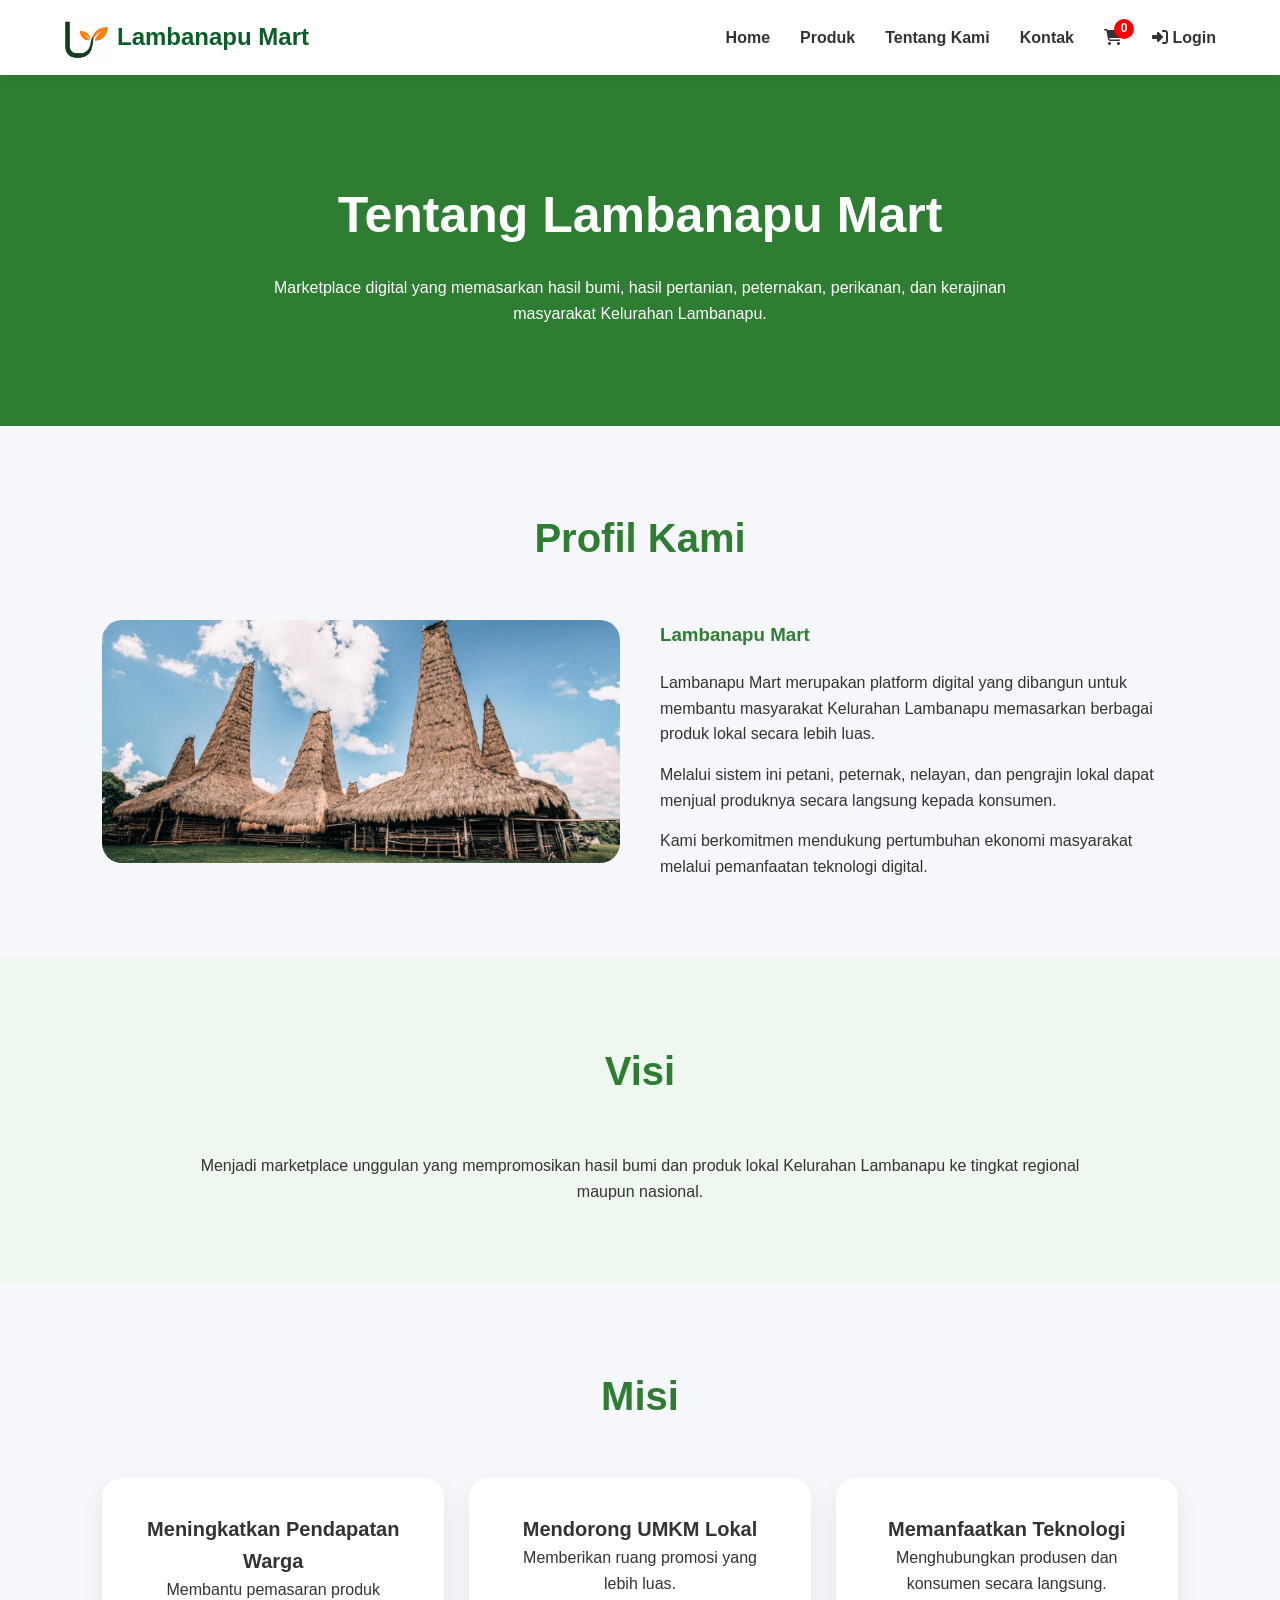
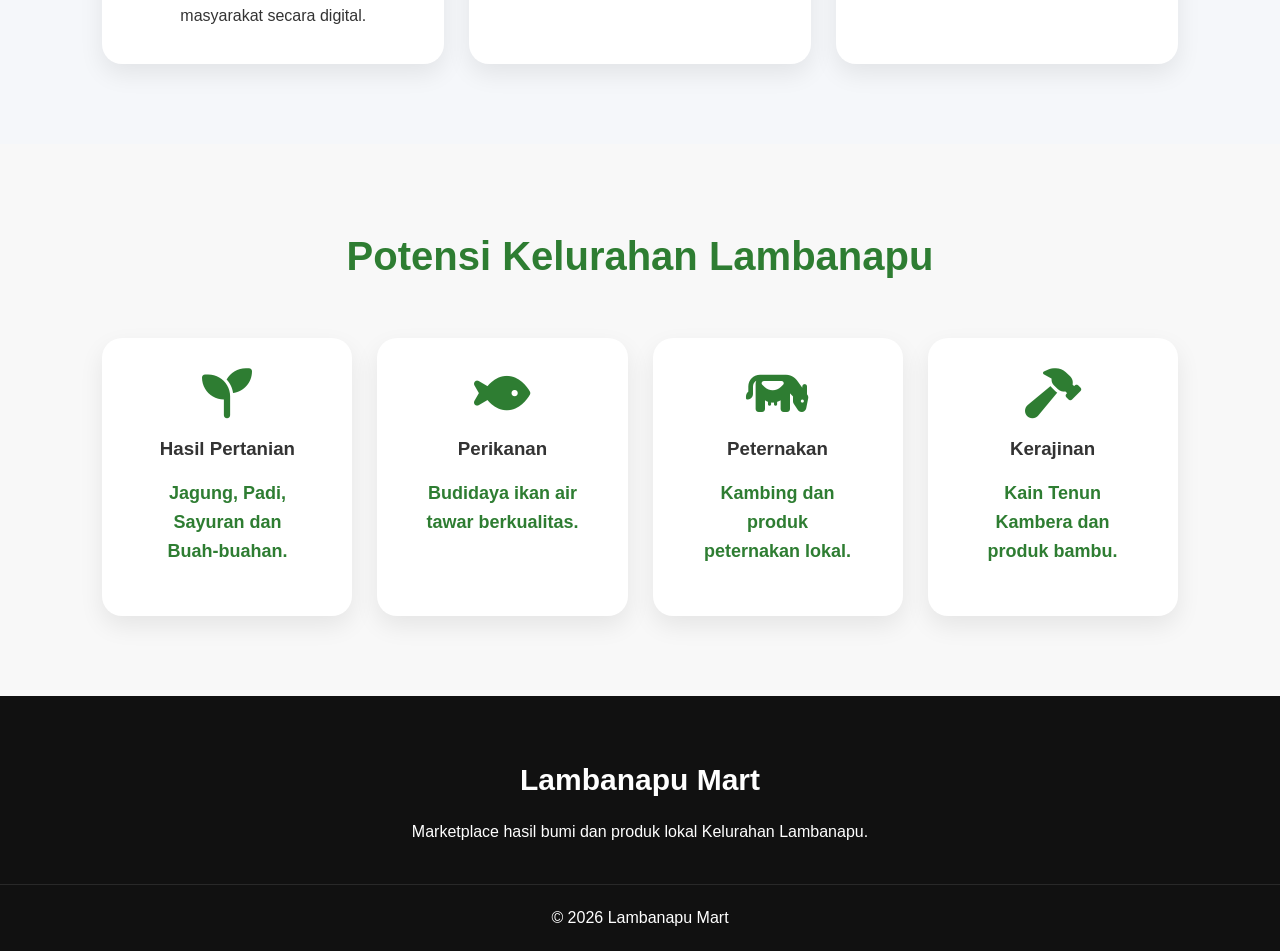
<file: about.html>
<!doctype html>
<html lang="id">

<head>
    <meta charset="UTF-8" />
    <meta name="viewport" content="width=device-width, initial-scale=1.0" />
    <title>Tentang Kami - Lambanapu Mart</title>
    <link rel="stylesheet" href="css/style.css" />
    <link rel="stylesheet" href="https://cdnjs.cloudflare.com/ajax/libs/font-awesome/6.5.1/css/all.min.css" />
    <link rel="icon" type="image/png" sizes="16x16" href="/assets/icons/logo website.png" />
</head>

<body>
    <header class="header">
        <div class="logo">
            <img src="assets/icons/logo website.png" alt="Logo Lambanapu Mart" />
            <span>Lambanapu Mart</span>
        </div>
        <nav>
            <ul id="navMenu">
                <li><a href="index.html">Home</a></li>
                <li><a href="products.html">Produk</a></li>
                <li><a href="about.html">Tentang Kami</a></li>
                <li><a href="contact.html">Kontak</a></li>
                <li>
                    <a href="cart.html" class="cart-btn">
                        <i class="fas fa-shopping-cart"></i>
                        <span id="cartCount">0</span>
                    </a>
                </li>
            </ul>
        </nav>
    </header>

    <section style="
        background: #2e7d32;
        color: white;
        text-align: center;
        padding: 100px 8%;
      ">
        <h1 style="font-size: 50px; margin-bottom: 20px">
            Tentang Lambanapu Mart
        </h1>
        <p style="max-width: 800px; margin: auto">
            Marketplace digital yang memasarkan hasil bumi, hasil pertanian,
            peternakan, perikanan, dan kerajinan masyarakat Kelurahan Lambanapu.
        </p>
    </section>

    <section>
        <div class="section-title">
            <h2>Profil Kami</h2>
        </div>
        <div style="
          max-width: 1100px;
          margin: auto;
          display: grid;
          grid-template-columns: repeat(auto-fit, minmax(400px, 1fr));
          gap: 40px;
        ">
            <div>
                <img src="assets/images/banner.jpeg" style="border-radius: 20px; width: 100%; height: auto" />
            </div>
            <div>
                <h3 style="margin-bottom: 20px; color: #2e7d32">Lambanapu Mart</h3>
                <p style="margin-bottom: 15px">
                    Lambanapu Mart merupakan platform digital yang dibangun untuk
                    membantu masyarakat Kelurahan Lambanapu memasarkan berbagai produk
                    lokal secara lebih luas.
                </p>
                <p style="margin-bottom: 15px">
                    Melalui sistem ini petani, peternak, nelayan, dan pengrajin lokal
                    dapat menjual produknya secara langsung kepada konsumen.
                </p>
                <p>
                    Kami berkomitmen mendukung pertumbuhan ekonomi masyarakat melalui
                    pemanfaatan teknologi digital.
                </p>
            </div>
        </div>
    </section>

    <section style="background: #eef8ef">
        <div class="section-title">
            <h2>Visi</h2>
        </div>
        <div style="max-width: 900px; margin: auto; text-align: center">
            <p>
                Menjadi marketplace unggulan yang mempromosikan hasil bumi dan produk
                lokal Kelurahan Lambanapu ke tingkat regional maupun nasional.
            </p>
        </div>
    </section>

    <section>
        <div class="section-title">
            <h2>Misi</h2>
        </div>
        <div class="kategori-grid">
            <div class="kategori-card">
                <h3>Meningkatkan Pendapatan Warga</h3>
                <p>Membantu pemasaran produk masyarakat secara digital.</p>
            </div>
            <div class="kategori-card">
                <h3>Mendorong UMKM Lokal</h3>
                <p>Memberikan ruang promosi yang lebih luas.</p>
            </div>
            <div class="kategori-card">
                <h3>Memanfaatkan Teknologi</h3>
                <p>Menghubungkan produsen dan konsumen secara langsung.</p>
            </div>
        </div>
    </section>

    <section style="background: #f8f8f8">
        <div class="section-title">
            <h2>Potensi Kelurahan Lambanapu</h2>
        </div>
        <div class="featured-grid">
            <div class="product-card">
                <div style="padding: 30px; text-align: center">
                    <i class="fas fa-seedling" style="font-size: 50px; color: #2e7d32"></i>
                    <h3>Hasil Pertanian</h3>
                    <p>Jagung, Padi, Sayuran dan Buah-buahan.</p>
                </div>
            </div>
            <div class="product-card">
                <div style="padding: 30px; text-align: center">
                    <i class="fas fa-fish" style="font-size: 50px; color: #2e7d32"></i>
                    <h3>Perikanan</h3>
                    <p>Budidaya ikan air tawar berkualitas.</p>
                </div>
            </div>
            <div class="product-card">
                <div style="padding: 30px; text-align: center">
                    <i class="fas fa-cow" style="font-size: 50px; color: #2e7d32"></i>
                    <h3>Peternakan</h3>
                    <p>Kambing dan produk peternakan lokal.</p>
                </div>
            </div>
            <div class="product-card">
                <div style="padding: 30px; text-align: center">
                    <i class="fas fa-hammer" style="font-size: 50px; color: #2e7d32"></i>
                    <h3>Kerajinan</h3>
                    <p>Kain Tenun Kambera dan produk bambu.</p>
                </div>
            </div>
        </div>
    </section>

    <footer>
        <div class="footer-content">
            <h3>Lambanapu Mart</h3>
            <p>Marketplace hasil bumi dan produk lokal Kelurahan Lambanapu.</p>
        </div>
        <div class="copyright">© 2026 Lambanapu Mart</div>
    </footer>

    <script src="js/cart.js"></script>
</body>

</html>
</file>
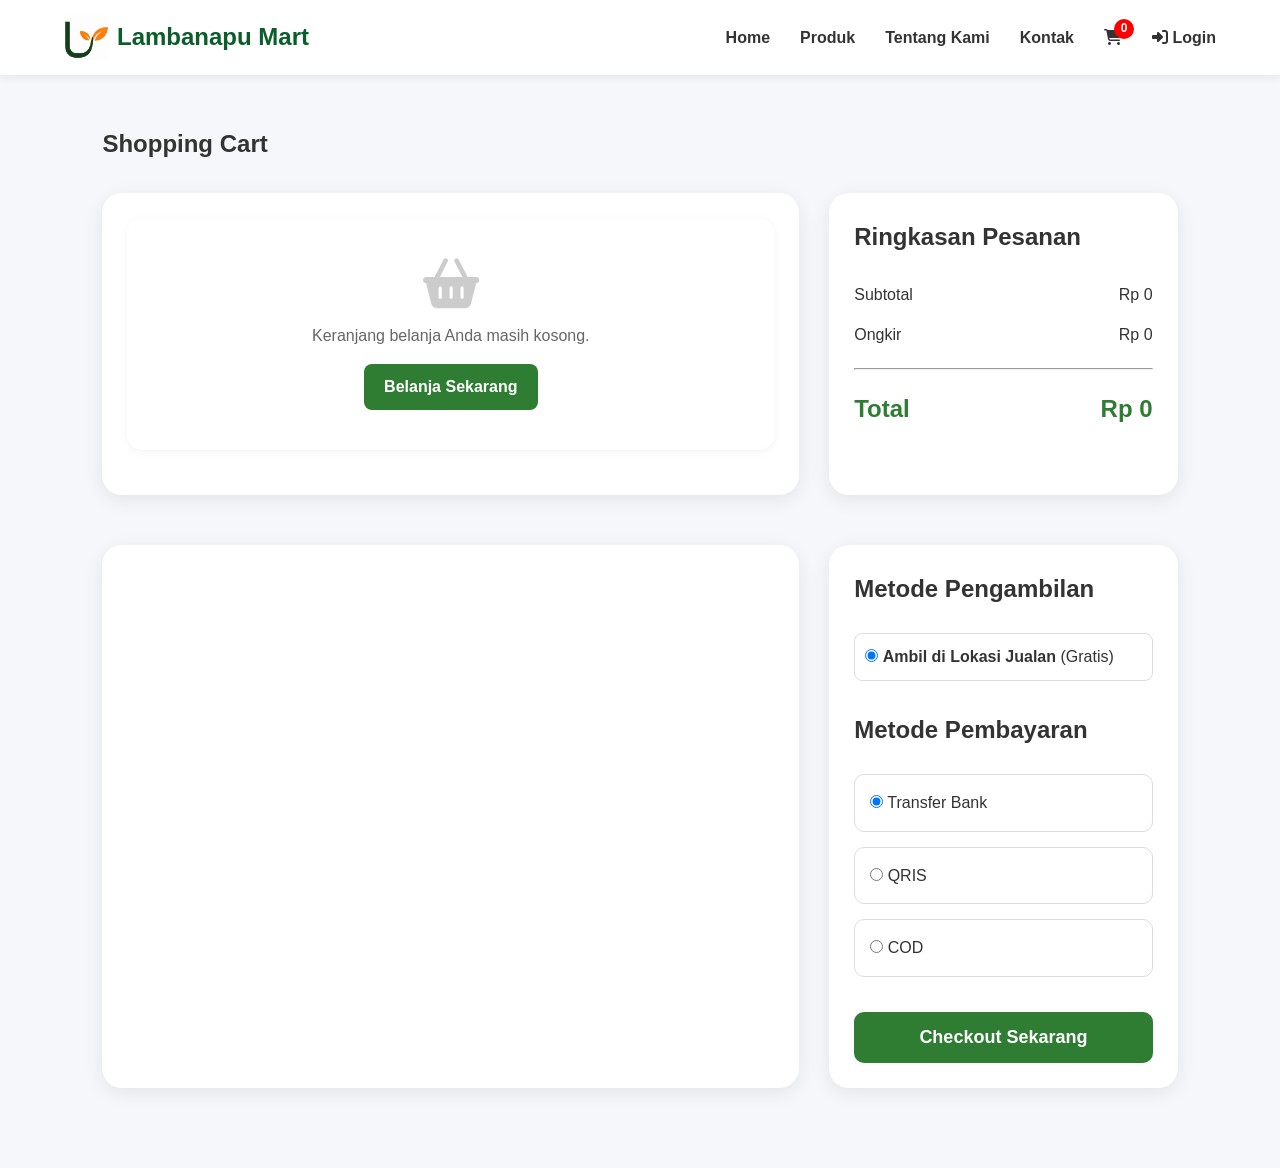
<file: cart.html>
<!doctype html>
<html lang="id">

<head>
    <meta charset="UTF-8" />
    <meta name="viewport" content="width=device-width, initial-scale=1.0" />
    <title>Shopping Cart - Lambanapu Mart</title>
    <link rel="stylesheet" href="css/style.css" />
    <link rel="stylesheet" href="https://cdnjs.cloudflare.com/ajax/libs/font-awesome/6.5.1/css/all.min.css" />
    <link rel="icon" type="image/png" sizes="16x16" href="/assets/icons/logo website.png" />
</head>

<body>
    <header class="header">
        <div class="logo">
            <img src="assets/icons/logo website.png" alt="Logo Lambanapu Mart" />
            <span>Lambanapu Mart</span>
        </div>
        <nav>
            <ul id="navMenu">
                <li><a href="index.html">Home</a></li>
                <li><a href="products.html">Produk</a></li>
                <li><a href="about.html">Tentang Kami</a></li>
                <li><a href="contact.html">Kontak</a></li>
                <li>
                    <a href="cart.html" class="cart-btn">
                        <i class="fas fa-shopping-cart"></i>
                        <span id="cartCount">0</span>
                    </a>
                </li>
            </ul>
        </nav>
    </header>

    <section class="cart-page">
        <h1 style="margin-bottom: 30px">Shopping Cart</h1>
        <div class="cart-layout">
            <div class="cart-left">
                <div id="cartItems"></div>
            </div>

            <div class="cart-right">
                <h2 style="margin-bottom: 25px">Ringkasan Pesanan</h2>
                <div class="summary-row">
                    <span>Subtotal</span>
                    <span id="subtotal">Rp 0</span>
                </div>
                <div class="summary-row">
                    <span>Ongkir</span>
                    <span id="shipping">Rp 0</span>
                </div>
                <hr style="margin: 20px 0" />
                <div class="summary-row total">
                    <span>Total</span>
                    <span id="total">Rp 0</span>
                </div>
            </div>
        </div>
    </section>

    <section style="padding-top: 0">
        <div class="cart-layout">
            <div class="cart-left">
                <div id="addressContainer" style="display: none">
                    <h2 style="margin-bottom: 25px">Alamat Pengiriman</h2>
                    <input type="text" id="nama" placeholder="Nama Lengkap" class="form-input" />
                    <input type="text" id="telepon" placeholder="Nomor Telepon" class="form-input" />
                    <textarea id="alamat" placeholder="Alamat Lengkap" class="form-input"
                        style="height: 120px"></textarea>
                </div>
            </div>

            <div class="cart-right">
                <div class="form-group" style="margin-bottom: 30px">
                    <h2 style="margin-bottom: 25px">Metode Pengambilan</h2>

                    <div class="method-option" style="
                margin-bottom: 10px;
                padding: 10px;
                border: 1px solid #ddd;
                border-radius: 8px;
              ">
                        <label style="cursor: pointer; display: block; width: 100%">
                            <input type="radio" name="delivery" value="pickup" checked />
                            <strong>Ambil di Lokasi Jualan</strong> (Gratis)
                        </label>
                    </div>

                    <div id="deliveryContainer" style="display: none; margin-bottom: 10px">
                        <div class="method-option" style="
                  padding: 10px;
                  border: 1px solid #ddd;
                  border-radius: 8px;
                ">
                            <label style="cursor: pointer; display: block; width: 100%">
                                <input type="radio" name="delivery" value="delivery" />
                                <strong>Pengantaran ke Alamat</strong> (Minimal Belanja
                                Rp50.000)
                            </label>
                        </div>
                    </div>

                    <div id="locationContainer" style="
                display: none;
                margin-top: 15px;
                padding: 15px;
                border-left: 3px solid #2ecc71;
                background-color: #f9f9f9;
                border-radius: 0 8px 8px 0;
              ">
                        <p style="margin-bottom: 10px; font-weight: bold">
                            Pilih Wilayah Pengantaran:
                        </p>
                        <div style="margin-bottom: 8px">
                            <label style="cursor: pointer">
                                <input type="radio" name="location_type" value="dalam_kota" checked />
                                Dalam Kota (Gratis Ongkir)
                            </label>
                        </div>
                        <div>
                            <label style="cursor: pointer">
                                <input type="radio" name="location_type" value="luar_kota" />
                                Luar Kota (Tarif Sesuai Jarak / Grab)
                            </label>
                        </div>
                    </div>
                </div>

                <h2 style="margin-bottom: 25px">Metode Pembayaran</h2>
                <label class="payment">
                    <input type="radio" name="payment" value="Transfer Bank" checked />
                    Transfer Bank
                </label>
                <label class="payment">
                    <input type="radio" name="payment" value="QRIS" />
                    QRIS
                </label>
                <label class="payment">
                    <input type="radio" name="payment" value="COD" />
                    COD
                </label>

                <button class="checkout-final" onclick="checkout()" style="margin-top: 20px">
                    Checkout Sekarang
                </button>
            </div>
        </div>
    </section>

    <script src="js/cart.js"></script>
</body>

</html>
</file>
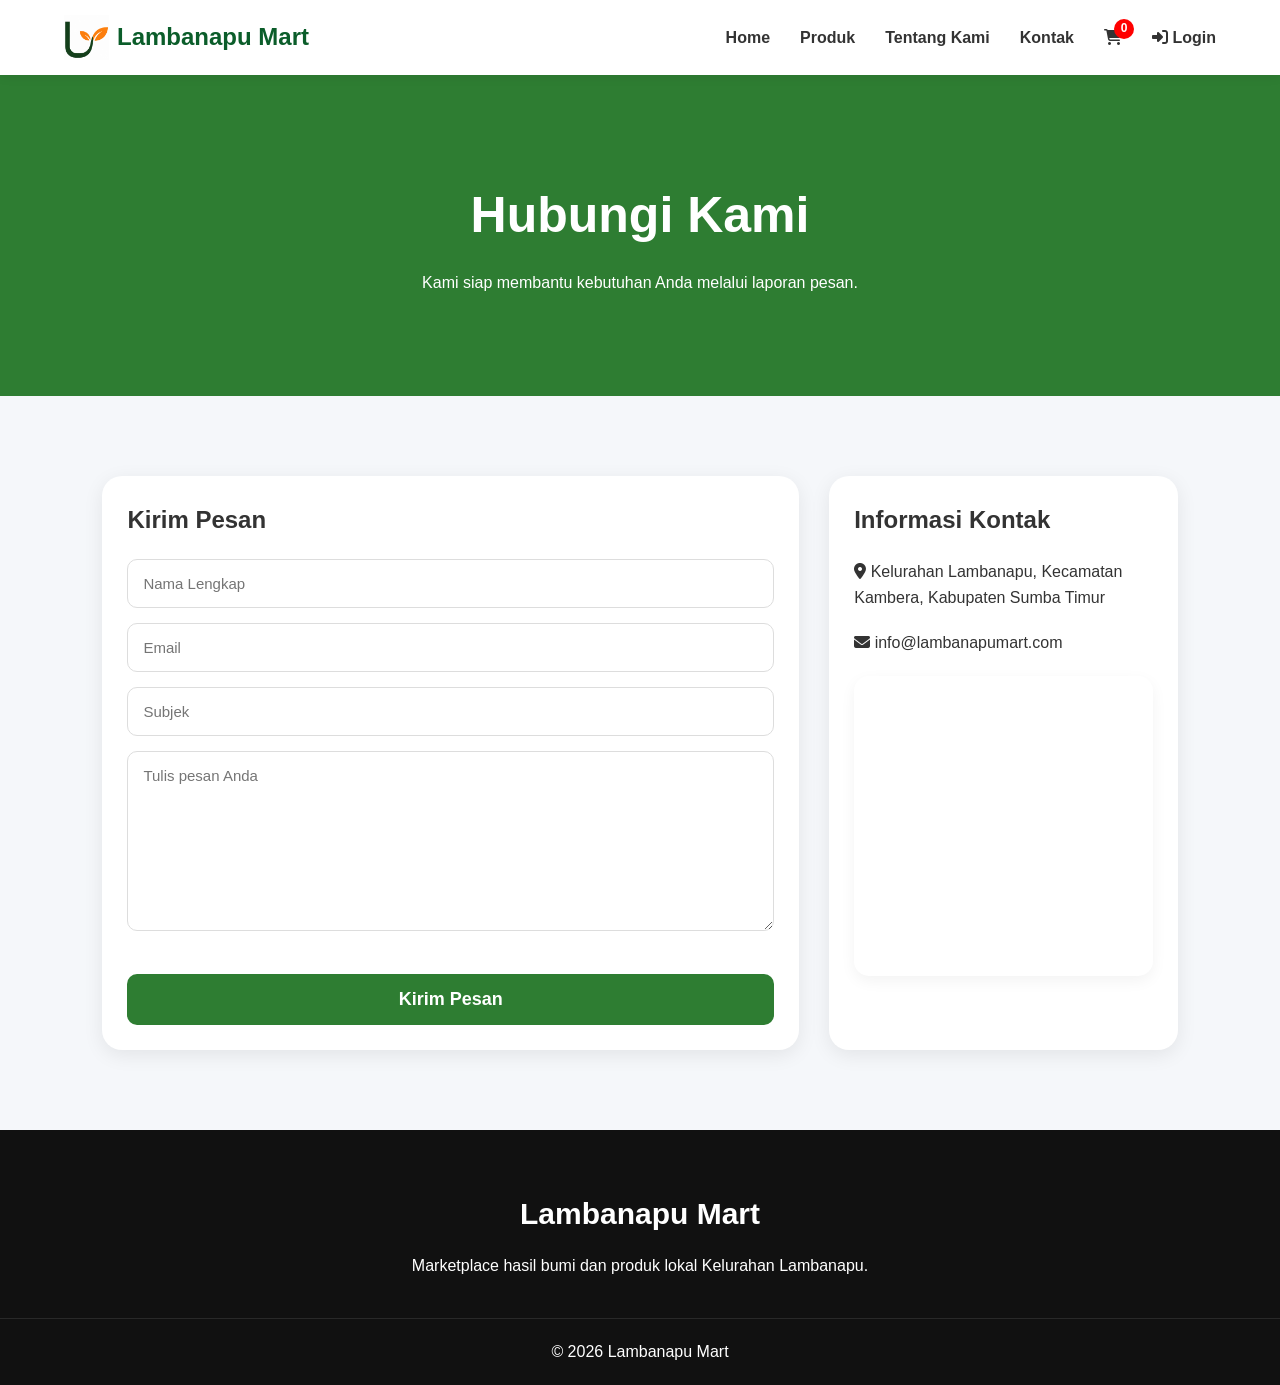
<file: contact.html>
<!doctype html>
<html lang="id">

<head>
    <meta charset="UTF-8" />
    <meta name="viewport" content="width=device-width, initial-scale=1.0" />
    <title>Kontak - Lambanapu Mart</title>
    <link rel="stylesheet" href="css/style.css" />
    <link rel="stylesheet" href="https://cdnjs.cloudflare.com/ajax/libs/font-awesome/6.5.1/css/all.min.css" />
    <link rel="icon" type="image/png" sizes="16x16" href="/assets/icons/logo website.png" />
</head>

<body>
    <header class="header">
        <div class="logo">
            <img src="assets/icons/logo website.png" alt="Logo Lambanapu Mart" />
            <span>Lambanapu Mart</span>
        </div>
        <nav>
            <ul id="navMenu">
                <li><a href="index.html">Home</a></li>
                <li><a href="products.html">Produk</a></li>
                <li><a href="about.html">Tentang Kami</a></li>
                <li><a href="contact.html">Kontak</a></li>
                <li>
                    <a href="cart.html" class="cart-btn">
                        <i class="fas fa-shopping-cart"></i>
                        <span id="cartCount">0</span>
                    </a>
                </li>
            </ul>
        </nav>
    </header>

    <section style="
        background: #2e7d32;
        color: white;
        text-align: center;
        padding: 100px 8%;
      ">
        <h1 style="font-size: 50px">Hubungi Kami</h1>
        <p style="margin-top: 15px">
            Kami siap membantu kebutuhan Anda melalui laporan pesan.
        </p>
    </section>

    <section>
        <div class="cart-layout">
            <div class="cart-left">
                <h2 style="margin-bottom: 20px">Kirim Pesan</h2>
                <input type="text" class="form-input" id="nama" placeholder="Nama Lengkap" />
                <input type="email" class="form-input" id="email" placeholder="Email" />
                <input type="text" class="form-input" id="subjek" placeholder="Subjek" />
                <textarea class="form-input" style="height: 180px" id="pesan" placeholder="Tulis pesan Anda"></textarea>
                <button class="checkout-final" onclick="sendMessage()">
                    Kirim Pesan
                </button>
            </div>

            <div class="cart-right">
                <h2 style="margin-bottom: 20px">Informasi Kontak</h2>

                <p style="margin-bottom: 20px">
                    <i class="fas fa-map-marker-alt"></i>
                    Kelurahan Lambanapu, Kecamatan Kambera, Kabupaten Sumba Timur
                </p>

                <p style="margin-bottom: 20px">
                    <i class="fas fa-envelope"></i>
                    info@lambanapumart.com
                </p>

                <div style="
              height: 300px;
              border-radius: 15px;
              overflow: hidden;
              box-shadow: 0 5px 15px rgba(0, 0, 0, 0.05);
            ">
                    <iframe
                        src="https://www.google.com/maps/embed?pb=!1m18!1m12!1m3!1d15739.064560737401!2d120.2585799!3d-9.6956986!2m3!1f0!2f0!3f0!3m2!1i1024!2i768!4f13.1!3m3!1m2!1s0x2d328494d83d56db%3A0x305bfd3b26a14b39!2sLambanapu%2C%20Kec.%20Kambera%2C%20Kabupaten%20Sumba%20Timur%2C%20Nusa%20Tenggara%20Tim.!5e0!3m2!1sid!2sid!4v1710000000000!5m2!1sid!2sid"
                        width="100%" height="100%" style="border: 0" allowfullscreen="" loading="lazy"
                        referrerpolicy="no-referrer-when-downgrade">
                    </iframe>
                </div>
            </div>
        </div>
    </section>

    <footer>
        <div class="footer-content">
            <h3>Lambanapu Mart</h3>
            <p>Marketplace hasil bumi dan produk lokal Kelurahan Lambanapu.</p>
        </div>
        <div class="copyright">© 2026 Lambanapu Mart</div>
    </footer>

    <script src="js/cart.js"></script>

    <script>
        function sendMessage() {
            // 1. Ambil nilai (value) dari masing-masing input HTML
            const nama = document.getElementById("nama").value;
            const email = document.getElementById("email").value;
            const subjek = document.getElementById("subjek").value;
            const pesan = document.getElementById("pesan").value;

            // 2. Validasi sederhana: Pastikan semua kolom tidak kosong
            if (!nama || !email || !subjek || !pesan) {
                alert("Harap lengkapi semua data sebelum mengirim pesan.");
                return;
            }

            // 3. Tentukan nomor WhatsApp tujuan
            const nomorWA = "6282112426161"; // Contoh nomor WhatsApp tujuan atau penjual

            // 4. Buat format pesan yang akan masuk ke chat WhatsApp
            const formatPesan = `Halo Lambanapu Mart, saya ingin bertanya.\n\n*Nama:* ${nama}\n*Email:* ${email}\n*Subjek:* ${subjek}\n*Pesan:* ${pesan}\n\nTerima kasih.`;

            // 5. Ubah teks menjadi format URL-encoded
            const teksEncode = encodeURIComponent(formatPesan);

            // 6. Buat link API WhatsApp
            const linkWA = `https://wa.me/${nomorWA}?text=${teksEncode}`;

            // 7. Buka tab baru menuju WhatsApp
            window.open(linkWA, "_blank");
        }
    </script>
</body>

</html>
</file>
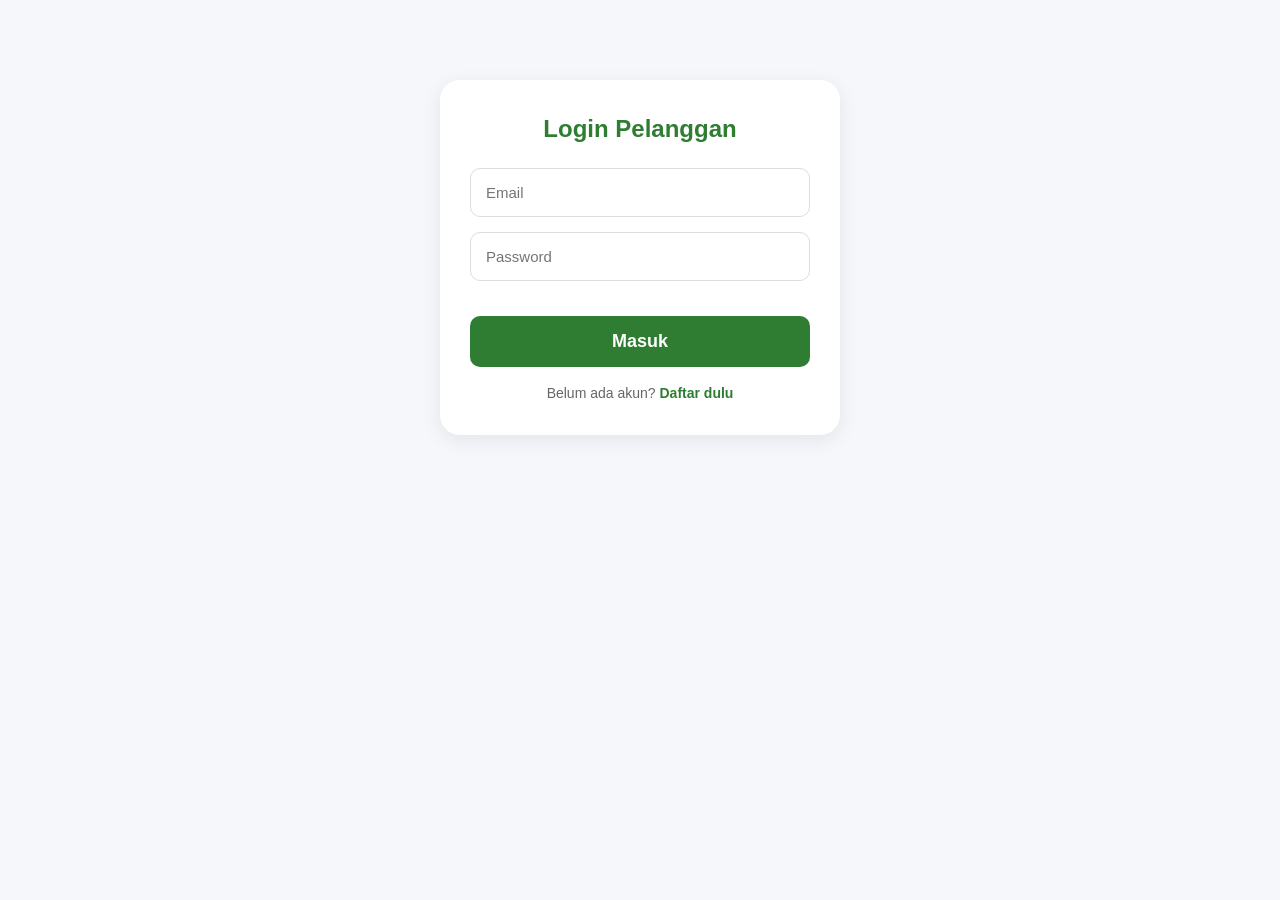
<file: login.html>
<!doctype html>
<html lang="id">

<head>
    <meta charset="UTF-8" />
    <meta name="viewport" content="width=device-width, initial-scale=1.0" />
    <title>Login - Lambanapu Mart</title>
    <link rel="stylesheet" href="css/style.css" />
    <link rel="icon" type="image/png" sizes="16x16" href="/assets/icons/logo website.png" />
    <style>
        .auth-container {
            max-width: 400px;
            margin: 80px auto;
            padding: 30px;
            background: white;
            border-radius: 20px;
            box-shadow: 0 5px 20px rgba(0, 0, 0, 0.08);
            text-align: center;
        }

        .auth-container h2 {
            color: #2e7d32;
            margin-bottom: 20px;
        }

        .auth-container p {
            margin-top: 15px;
            font-size: 14px;
            color: #666;
        }

        .auth-container p a {
            color: #2e7d32;
            font-weight: bold;
        }
    </style>
</head>

<body>
    <div class="auth-container">
        <h2>Login Pelanggan</h2>
        <form id="loginForm">
            <input type="email" id="loginEmail" class="form-input" placeholder="Email" required />
            <input type="password" id="loginPassword" class="form-input" placeholder="Password" required />
            <button type="submit" class="checkout-final">Masuk</button>
        </form>
        <p>Belum ada akun? <a href="register.html">Daftar dulu</a></p>
    </div>

    <script>
        document
            .getElementById("loginForm")
            .addEventListener("submit", function (e) {
                e.preventDefault();
                const email = document.getElementById("loginEmail").value.trim();
                const password = document.getElementById("loginPassword").value;

                const users = JSON.parse(localStorage.getItem("users")) || [];
                const userValid = users.find(
                    (user) => user.email === email && user.password === password,
                );

                if (userValid) {
                    // Simpan status login (menyimpan nama user)
                    localStorage.setItem(
                        "currentUser",
                        JSON.stringify({ nama: userValid.nama }),
                    );
                    alert("Login berhasil! Selamat datang kembali.");

                    // Jika sebelumnya diarahkan dari keranjang karena ingin checkout
                    if (document.referrer.includes("cart.html")) {
                        window.location.href = "cart.html";
                    } else {
                        window.location.href = "index.html";
                    }
                } else {
                    alert("Email atau Password salah!");
                }
            });
    </script>
</body>

</html>
</file>
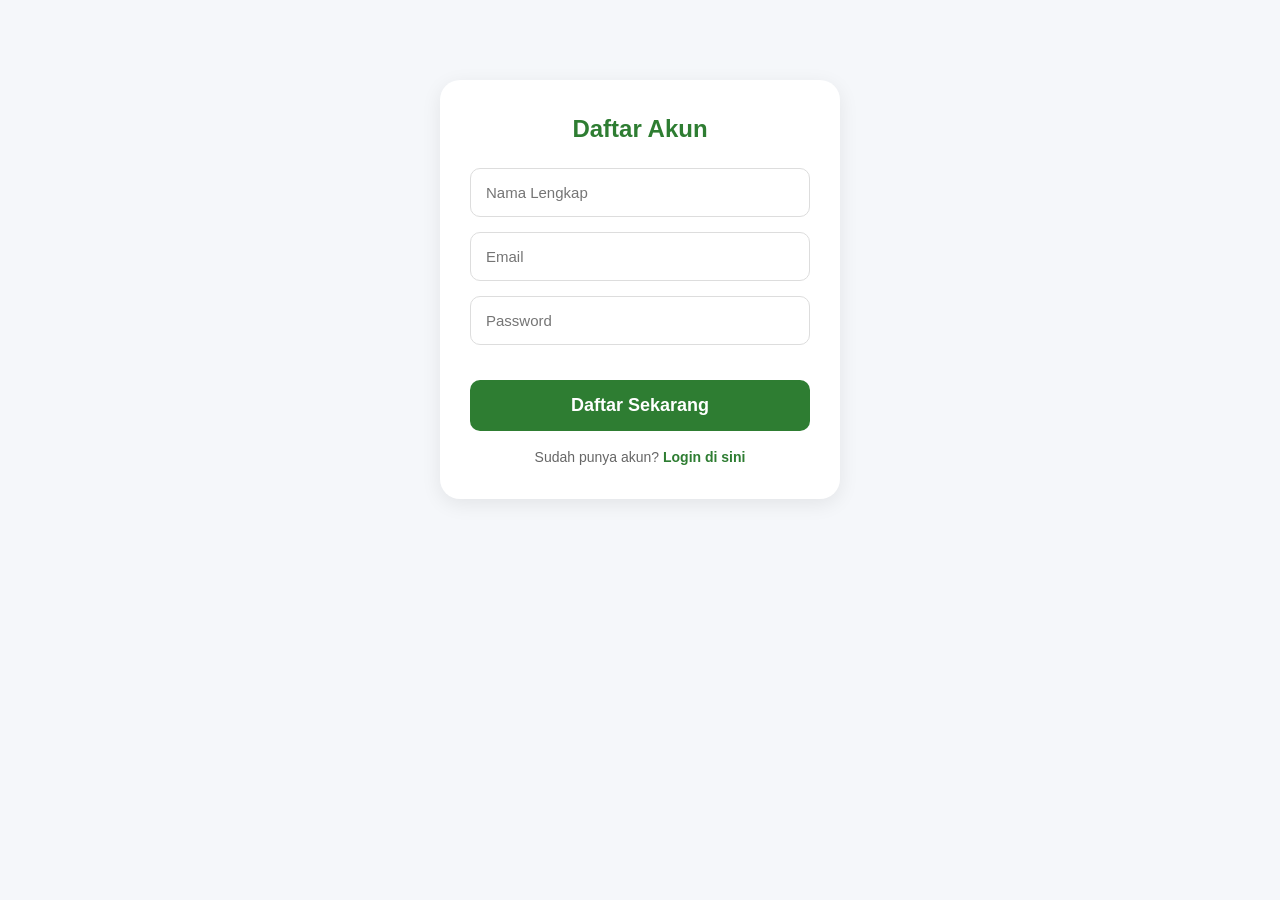
<file: register.html>
<!doctype html>
<html lang="id">

<head>
    <meta charset="UTF-8" />
    <meta name="viewport" content="width=device-width, initial-scale=1.0" />
    <title>Daftar Akun - Lambanapu Mart</title>
    <link rel="stylesheet" href="css/style.css" />
    <link rel="icon" type="image/png" sizes="16x16" href="/assets/icons/logo website.png" />
    <style>
        .auth-container {
            max-width: 400px;
            margin: 80px auto;
            padding: 30px;
            background: white;
            border-radius: 20px;
            box-shadow: 0 5px 20px rgba(0, 0, 0, 0.08);
            text-align: center;
        }

        .auth-container h2 {
            color: #2e7d32;
            margin-bottom: 20px;
        }

        .auth-container p {
            margin-top: 15px;
            font-size: 14px;
            color: #666;
        }

        .auth-container p a {
            color: #2e7d32;
            font-weight: bold;
        }
    </style>
</head>

<body>
    <div class="auth-container">
        <h2>Daftar Akun</h2>
        <form id="registerForm">
            <input type="text" id="regNama" class="form-input" placeholder="Nama Lengkap" required />
            <input type="email" id="regEmail" class="form-input" placeholder="Email" required />
            <input type="password" id="regPassword" class="form-input" placeholder="Password" required />
            <button type="submit" class="checkout-final">Daftar Sekarang</button>
        </form>
        <p>Sudah punya akun? <a href="login.html">Login di sini</a></p>
    </div>

    <script>
        document
            .getElementById("registerForm")
            .addEventListener("submit", function (e) {
                e.preventDefault();
                const nama = document.getElementById("regNama").value.trim();
                const email = document.getElementById("regEmail").value.trim();
                const password = document.getElementById("regPassword").value;

                let users = JSON.parse(localStorage.getItem("users")) || [];

                // Cek apakah email sudah terdaftar
                if (users.some((user) => user.email === email)) {
                    alert("Email ini sudah terdaftar!");
                    return;
                }

                // Simpan user baru
                users.push({ nama, email, password });
                localStorage.setItem("users", JSON.stringify(users));

                alert("Pendaftaran berhasil! Silakan login.");
                window.location.href = "login.html";
            });
    </script>
</body>

</html>
</file>
<file: css/style.css>
* {
    margin: 0;
    padding: 0;
    box-sizing: border-box;
    font-family: "Segoe UI", sans-serif;
}

body {
    background: #f5f7fa;
    color: #333;
    line-height: 1.6;
}

a {
    text-decoration: none;
    color: inherit;
}

img {
    width: 100%;
    display: block;
}

/* HEADER */

.header {
    position: sticky;
    top: 0;
    z-index: 9999;
    background: #fff;
    padding: 15px 5%;
    display: flex;
    justify-content: space-between;
    align-items: center;
    box-shadow: 0 2px 10px rgba(0, 0, 0, 0.08);
}

.logo {
    display: flex;
    align-items: center;
    gap: 8px;
    font-size: 24px;
    font-weight: 700;
    color: #0b5d2a;
    white-space: nowrap;
}

.logo img {
    width: auto;
    height: 45px;
}

.header ul {
    display: flex;
    align-items: center;
    gap: 30px;
    list-style: none;
}

.header ul li a {
    font-weight: 600;
    transition: 0.3s;
}

.header ul li a:hover {
    color: #2e7d32;
}

.cart-btn {
    position: relative;
}

#cartCount {
    position: absolute;
    top: -10px;
    right: -12px;
    background: red;
    color: #fff;
    width: 20px;
    height: 20px;
    border-radius: 50%;
    font-size: 12px;
    display: flex;
    align-items: center;
    justify-content: center;
}

/* HERO */

.hero {
    position: relative;
    height: 85vh;
    overflow: hidden;
    background-image: url("../assets/images/banner.jpeg");
    background-size: cover;
    background-position: center;
}

.overlay {
    position: absolute;
    top: 0;
    left: 0;
    width: 100%;
    height: 100%;
    background: rgba(0, 0, 0, 0.45);
    z-index: 1;
}

.hero-content {
    position: absolute;
    top: 50%;
    left: 50%;
    transform: translate(-50%, -50%);
    text-align: center;
    color: white;
    z-index: 2;
    width: 90%;
    max-width: 900px;
}

.hero-content h1 {
    font-size: 55px;
    margin-bottom: 20px;
}

.hero-content p {
    font-size: 20px;
    margin-bottom: 30px;
}

.btn {
    display: inline-block;
    padding: 15px 35px;
    background: #2e7d32;
    color: white;
    border-radius: 50px;
    font-weight: 600;
    transition: 0.3s;
}

.btn:hover {
    background: #1b5e20;
    transform: translateY(-3px);
}

/* SECTION */

section {
    padding: 80px 8%;
}

.section-title {
    text-align: center;
    margin-bottom: 50px;
}

.section-title h2 {
    font-size: 40px;
    margin-bottom: 10px;
    color: #2e7d32;
}

.section-title p {
    color: #666;
}

/* KATEGORI */

.kategori-grid {
    display: grid;
    grid-template-columns: repeat(auto-fit, minmax(220px, 1fr));
    gap: 25px;
}

.kategori-card {
    background: white;
    padding: 35px;
    border-radius: 20px;
    text-align: center;
    transition: 0.3s;
    box-shadow: 0 10px 25px rgba(0, 0, 0, 0.08);
}

.kategori-card:hover {
    transform: translateY(-8px);
}

.kategori-card i {
    font-size: 50px;
    color: #2e7d32;
    margin-bottom: 20px;
}

.kategori-card h3 {
    font-size: 20px;
}

/* FEATURED */

.featured {
    background: white;
}

.featured-grid {
    display: grid;
    grid-template-columns: repeat(auto-fit, minmax(250px, 1fr));
    gap: 25px;
}

.product-card {
    background: white;
    border-radius: 20px;
    overflow: hidden;
    box-shadow: 0 10px 25px rgba(0, 0, 0, 0.08);
    transition: 0.3s;
}

.product-card:hover {
    transform: translateY(-6px);
}

.product-card img {
    height: 220px;
    object-fit: cover;
}

.product-card h3 {
    padding: 15px;
}

.product-card p {
    padding: 0 15px 20px;
    font-size: 18px;
    font-weight: 700;
    color: #2e7d32;
}

/* ABOUT */

.about-preview {
    background: #eef8ef;
}

.about-content {
    max-width: 800px;
    margin: auto;
    text-align: center;
}

.about-content h2 {
    font-size: 40px;
    margin-bottom: 20px;
    color: #2e7d32;
}

.about-content p {
    margin-bottom: 15px;
}

/* CONTACT */

.contact-grid {
    display: grid;
    grid-template-columns: repeat(auto-fit, minmax(250px, 1fr));
    gap: 25px;
}

.contact-grid div {
    background: white;
    padding: 30px;
    border-radius: 15px;
    text-align: center;
    box-shadow: 0 5px 15px rgba(0, 0, 0, 0.08);
}

.contact-grid h3 {
    margin-bottom: 10px;
    color: #2e7d32;
}

/* FOOTER */

footer {
    background: #111;
    color: white;
    padding-top: 60px;
}

.footer-content {
    text-align: center;
    padding: 0 20px;
}

.footer-content h3 {
    font-size: 30px;
    margin-bottom: 15px;
}

.footer-content p {
    max-width: 600px;
    margin: auto;
}

.social {
    margin-top: 20px;
    display: flex;
    justify-content: center;
    gap: 20px;
    font-size: 24px;
}

.social i {
    cursor: pointer;
    transition: 0.3s;
}

.social i:hover {
    color: #4caf50;
}

.copyright {
    margin-top: 40px;
    text-align: center;
    padding: 20px;
    border-top: 1px solid rgba(255, 255, 255, 0.1);
}

/* PRODUCTS PAGE */

.products-layout {
    display: flex;
    gap: 30px;
    padding: 40px 8%;
}

.sidebar {
    width: 280px;
    background: white;
    padding: 25px;
    border-radius: 20px;
    height: max-content;
    box-shadow: 0 5px 20px rgba(0, 0, 0, 0.08);
}

.sidebar h3 {
    margin-bottom: 20px;
    color: #2e7d32;
}

.category-btn {
    width: 100%;
    padding: 12px;
    margin-bottom: 10px;
    border: none;
    border-radius: 10px;
    cursor: pointer;
    background: #f1f1f1;
    font-weight: 600;
}

.category-btn.active {
    background: #2e7d32;
    color: white;
}

.products-container {
    flex: 1;
}

.products-grid {
    display: grid;
    grid-template-columns: repeat(auto-fill, minmax(260px, 1fr));
    gap: 25px;
}

.product-item {
    background: white;
    border-radius: 20px;
    overflow: hidden;
    box-shadow: 0 5px 20px rgba(0, 0, 0, 0.08);
}

.product-item img {
    height: 220px;
    object-fit: cover;
}

.product-info {
    padding: 20px;
}

.product-info h3 {
    margin-bottom: 10px;
}

.price {
    font-size: 22px;
    font-weight: 700;
    color: #2e7d32;
    margin-bottom: 15px;
}

.stock {
    color: #666;
    margin-bottom: 15px;
}

.qty-box {
    display: flex;
    align-items: center;
    gap: 10px;
    margin-bottom: 15px;
}

.qty-btn {
    width: 35px;
    height: 35px;
    border: none;
    border-radius: 8px;
    background: #2e7d32;
    color: white;
    cursor: pointer;
}

.qty-value {
    width: 50px;
    text-align: center;
    font-weight: bold;
}

.add-cart {
    width: 100%;
    padding: 12px;
    background: #ff9800;
    border: none;
    color: white;
    font-weight: 700;
    border-radius: 10px;
    cursor: pointer;
}

/* MODAL */

.modal {
    display: none;
    position: fixed;
    top: 0;
    left: 0;
    width: 100%;
    height: 100%;
    background: rgba(0, 0, 0, 0.6);
    justify-content: center;
    align-items: center;
    z-index: 9999;
}

.modal-content {
    background: white;
    padding: 35px;
    border-radius: 20px;
    width: 90%;
    max-width: 450px;
    text-align: center;
}

.modal-content h2 {
    margin-bottom: 20px;
}

.modal-buttons {
    display: flex;
    gap: 15px;
    margin-top: 25px;
}

.modal-buttons button,
.modal-buttons a {
    flex: 1;
    padding: 14px;
    border: none;
    border-radius: 10px;
    font-weight: 700;
    cursor: pointer;
    text-align: center;
}

.continue-btn {
    background: #e0e0e0;
}

.checkout-btn {
    background: #2e7d32;
    color: white;
}

/* CART */

.cart-page {
    padding: 50px 8%;
}

.cart-layout {
    display: grid;
    grid-template-columns: 2fr 1fr;
    gap: 30px;
}

.cart-left,
.cart-right {
    background: white;
    border-radius: 20px;
    padding: 25px;
    box-shadow: 0 5px 20px rgba(0, 0, 0, 0.08);
}

.cart-item {
    display: flex;
    gap: 20px;
    padding: 20px 0;
    border-bottom: 1px solid #eee;
}

.cart-item img {
    width: 120px;
    height: 120px;
    object-fit: cover;
    border-radius: 10px;
}

.cart-info {
    flex: 1;
}

.cart-info h3 {
    margin-bottom: 10px;
}

.cart-price {
    font-weight: 700;
    color: #2e7d32;
}

.summary-row {
    display: flex;
    justify-content: space-between;
    margin-bottom: 15px;
}

.total {
    font-size: 24px;
    font-weight: 700;
    color: #2e7d32;
}

.checkout-final {
    width: 100%;
    padding: 15px;
    border: none;
    background: #2e7d32;
    color: white;
    font-size: 18px;
    font-weight: 700;
    border-radius: 10px;
    cursor: pointer;
    margin-top: 20px;
}

/* RESPONSIVE */

@media (max-width: 992px) {
    .products-layout {
        flex-direction: column;
    }

    .sidebar {
        width: 100%;
    }

    .cart-layout {
        grid-template-columns: 1fr;
    }

    .hero-content h1 {
        font-size: 40px;
    }
}

@media (max-width: 768px) {
    .header {
        flex-direction: column;
        gap: 15px;
    }

    .header ul {
        flex-wrap: wrap;
        justify-content: center;
    }

    .hero {
        height: 70vh;
    }

    .hero-content h1 {
        font-size: 32px;
    }

    .hero-content p {
        font-size: 16px;
    }

    .section-title h2 {
        font-size: 30px;
    }
}

.form-input {
    width: 100%;
    padding: 15px;
    margin-bottom: 15px;
    border: 1px solid #ddd;
    border-radius: 10px;
    font-size: 15px;
}

.payment {
    display: block;
    padding: 15px;
    border: 1px solid #ddd;
    border-radius: 10px;
    margin-bottom: 15px;
    cursor: pointer;
}
</file>
